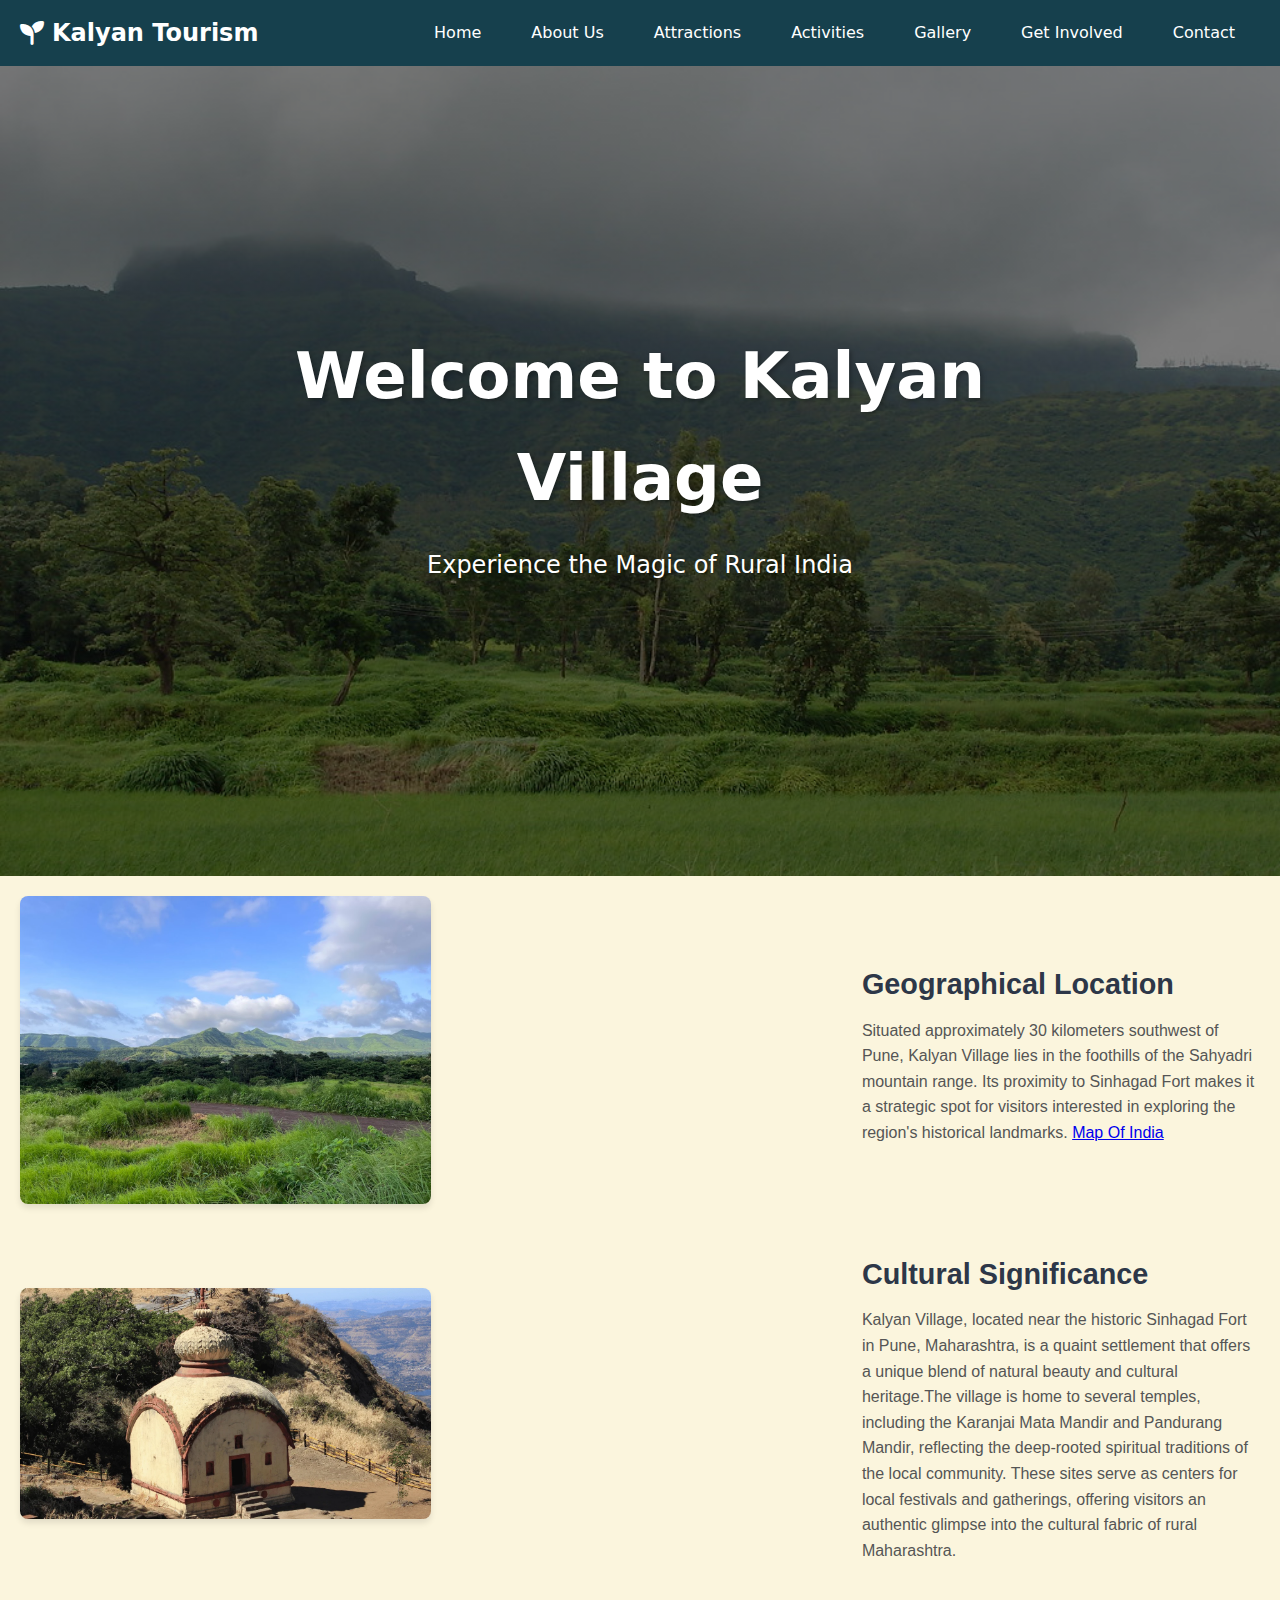
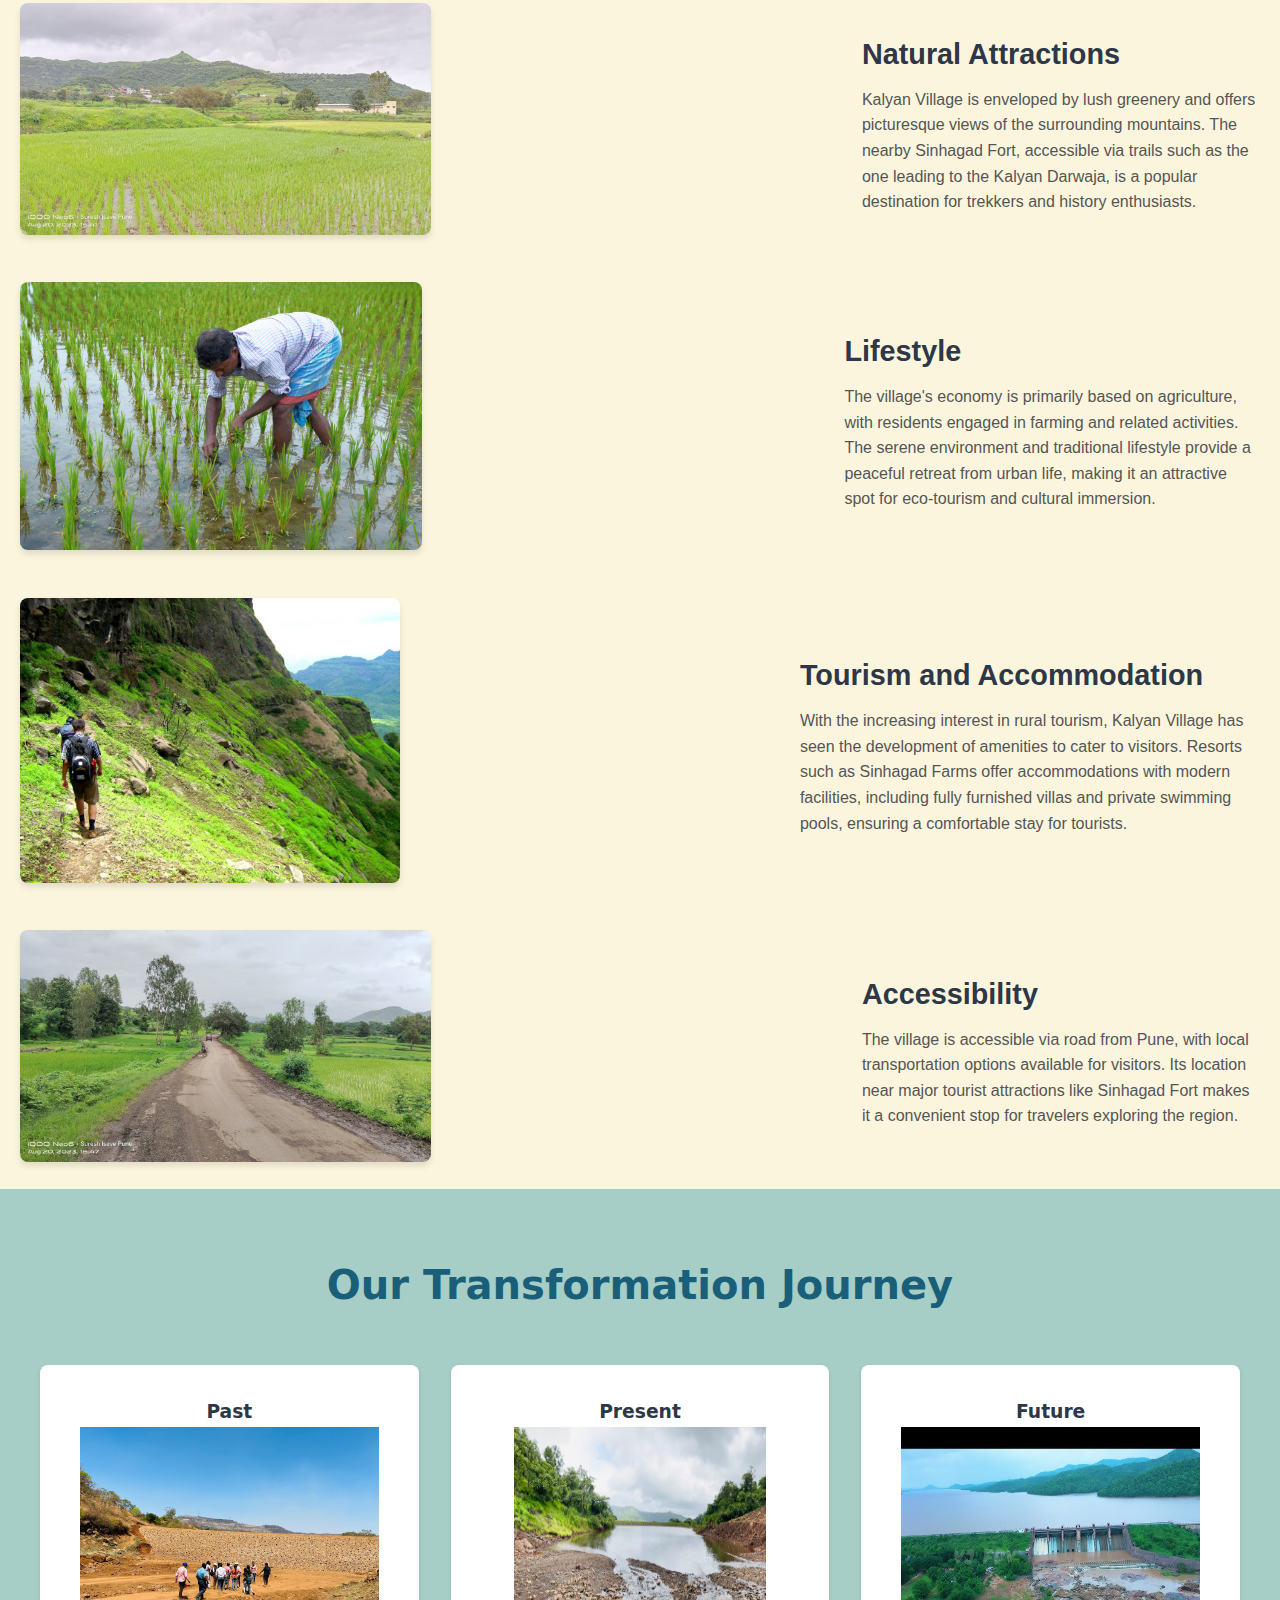
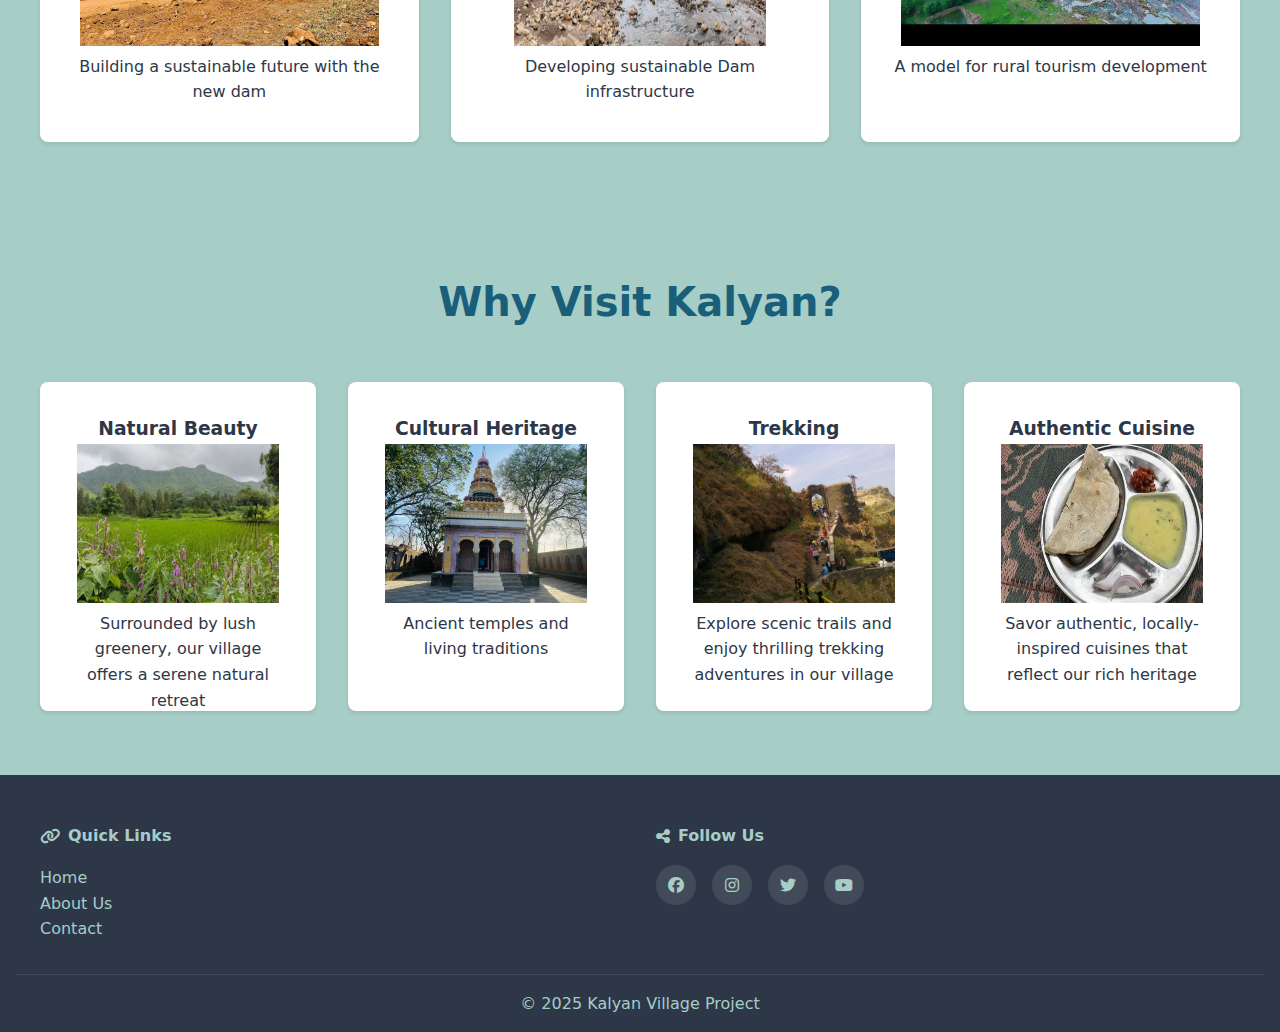
<file: index.html>
<!DOCTYPE html>
<html lang="en">
<head>
    <meta charset="UTF-8">
    <meta name="viewport" content="width=device-width, initial-scale=1.0">
    <title>Kalyan Tourism</title>
    <link rel="stylesheet" href="index.css">
    <link rel="stylesheet" href="https://cdnjs.cloudflare.com/ajax/libs/font-awesome/6.5.1/css/all.min.css">
</head>
<body>
    <nav id="navbar">
        <div class="nav-brand">
            <i class="fa-solid fa-seedling"></i>
            Kalyan Tourism
        </div>
        <div class="nav-links">
            <a href="#home"> Home</a>
            <a href="about.html" > About Us</a>
            <a href="attraction.html" > Attractions</a>
            <a href="activities.html" >Activities</a>
            <a href="gallery.html"> Gallery</a>
            <a href="involved.html" >Get Involved</a>
            <a href="contact.html" > Contact</a>
        </div>
        
    </nav>

    <main>
        <section id="home" class="section active">
            <div class="hero">
                <div class="hero-content">
                    <h1>Welcome to Kalyan Village</h1>
                    <p class="hero-subtitle">Experience the Magic of Rural India</p>
                    
                </div>
            </div>
            <section class="content">
                <div class="image">
                  <img src="nature1.jpg" width="30%" height="30%">
                </div>
                <div class="text">
                  <h2>Geographical Location</h2>
                  <p>
                    Situated approximately 30 kilometers southwest of Pune, Kalyan Village lies in the foothills of the Sahyadri mountain range. Its proximity to Sinhagad Fort makes it a strategic spot for visitors interested in exploring the region's historical landmarks. 
                    <a href="https://www.google.com/maps/search/Kalyan+Village+near+Sinhagad,+Pune/@18.3434499,73.7523248,16z/data=!3m1!4b1?entry=ttu&g_ep=EgoyMDI1MDEwOC4wIKXMDSoASAFQAw%3D%3D">Map Of India</a>
                  </p>
                </div>
              </section>
              <section class="content">
                <div class="image">
                  <img src="temple.webp" width="30%" height="30%">
                </div>
                <div class="text">
                  <h2>Cultural Significance</h2>
                  <p>
                    Kalyan Village, located near the historic Sinhagad Fort in Pune, Maharashtra, is a quaint settlement that offers a unique blend of natural beauty and cultural heritage.The village is home to several temples, including the Karanjai Mata Mandir and Pandurang Mandir, reflecting the deep-rooted spiritual traditions of the local community. These sites serve as centers for local festivals and gatherings, offering visitors an authentic glimpse into the cultural fabric of rural Maharashtra. 
        
                </p>
                </div>
              </section>
              <section class="content">
                <div class="image">
                  <img src="nature3.jpg" width="30%" height="30%">
                </div>
                <div class="text">
                  <h2>Natural Attractions</h2>
                  <p>
                    Kalyan Village is enveloped by lush greenery and offers picturesque views of the surrounding mountains. The nearby Sinhagad Fort, accessible via trails such as the one leading to the Kalyan Darwaja, is a popular destination for trekkers and history enthusiasts. 
                
                </p>
                </div>
              </section>
              <section class="content">
                <div class="image">
                  <img src="lifestyle.jpg" width="10%" height="5%">
                </div>
                <div class="text">
                  <h2>Lifestyle</h2>
                  <p>
                    The village's economy is primarily based on agriculture, with residents engaged in farming and related activities. The serene environment and traditional lifestyle provide a peaceful retreat from urban life, making it an attractive spot for eco-tourism and cultural immersion.
                </p>
                </div>
              </section>
              <section class="content">
                <div class="image">
                  <img src="trek.jpg" width="30%" height="30%">
                </div>
                <div class="text">
                  <h2>Tourism and Accommodation</h2>
                  <p>
                    With the increasing interest in rural tourism, Kalyan Village has seen the development of amenities to cater to visitors. Resorts such as Sinhagad Farms offer accommodations with modern facilities, including fully furnished villas and private swimming pools, ensuring a comfortable stay for tourists. 
                </p>
                </div>
              </section>
              <section class="content">
                <div class="image">
                  <img src="road.jpg" width="30%" height="30%">
                </div>
                <div class="text">
                  <h2>Accessibility</h2>
                  <p>
                    The village is accessible via road from Pune, with local transportation options available for visitors. Its location near major tourist attractions like Sinhagad Fort makes it a convenient stop for travelers exploring the region.
                    
                </p>
                </div>
              </section>

            <div class="transformation-journey">
                <h2>Our Transformation Journey</h2>
                <div class="journey-grid">
                    <div class="journey-card">
                        <h3>Past</h3>
                        <img src="past.jpg" width="95%" height="70%">
                        <p>Building a sustainable future with the new dam</p>
                    </div>
                    <div class="journey-card">
                        <h3>Present</h3>
                        <img src="dam.jpg" width="80%" height="70%">
                        <p>Developing sustainable Dam infrastructure</p>
                    </div>
                    <div class="journey-card">
                        <h3>Future</h3>
                        <img src="futuredam.jpg" width="95%" height="70%">
                        <p>A model for rural tourism development</p>
                    </div>
                </div>
            </div>

        

            <div class="highlights">
                <h2>Why Visit Kalyan?</h2>
                <div class="highlights-grid">
                    <div class="highlight-card">
                        <h3>Natural Beauty</h3>
                        <img src="nature2.jpg" width="95%" height="60%">
                        <p>Surrounded by lush greenery, our village offers a serene natural retreat</p>
                    </div>
                    <div class="highlight-card">
                        <h3>Cultural Heritage</h3>
                        <img src="kalayantemple.jpg" width="95%" height="60%" >
                        <p>Ancient temples and living traditions</p>
                    </div>
                    <div class="highlight-card">
                        <h3>Trekking</h3>
                        <img src="trekking.jpg" width="95%" height="60%">
                        <p>Explore scenic trails and enjoy thrilling trekking adventures in our village</p>
                    </div>
                    <div class="highlight-card">
                        <h3>Authentic Cuisine</h3>
                        <img src="cusin2.jpg" width="95%" height="60%">
                        <p>Savor authentic, locally-inspired cuisines that reflect our rich heritage</p>
                    </div>
                </div>
            </div>
        </section>
    </main>

    <footer>
        <div class="footer-content">
            <div class="footer-section">
                <h4><i class="fas fa-link"></i> Quick Links</h4>
                <ul>
                    <li><a href="#hme">Home</a></li>
                    <li><a href="about.html">About Us</a></li>
                    <li><a href="contact.html">Contact</a></li>
                </ul>
            </div>
            <div class="footer-section">
                <h4><i class="fas fa-share-alt"></i> Follow Us</h4>
                <div class="social-links">
                    <a href="#" class="social-link"><i class="fab fa-facebook"></i></a>
                    <a href="#" class="social-link"><i class="fab fa-instagram"></i></a>
                    <a href="#" class="social-link"><i class="fab fa-twitter"></i></a>
                    <a href="#" class="social-link"><i class="fab fa-youtube"></i></a>
                </div>
            </div>
        </div>
        <div class="footer-bottom">
            <p>&copy; 2025 Kalyan Village Project</p>
        </div>
    </footer>

</body>
</html>
</file>
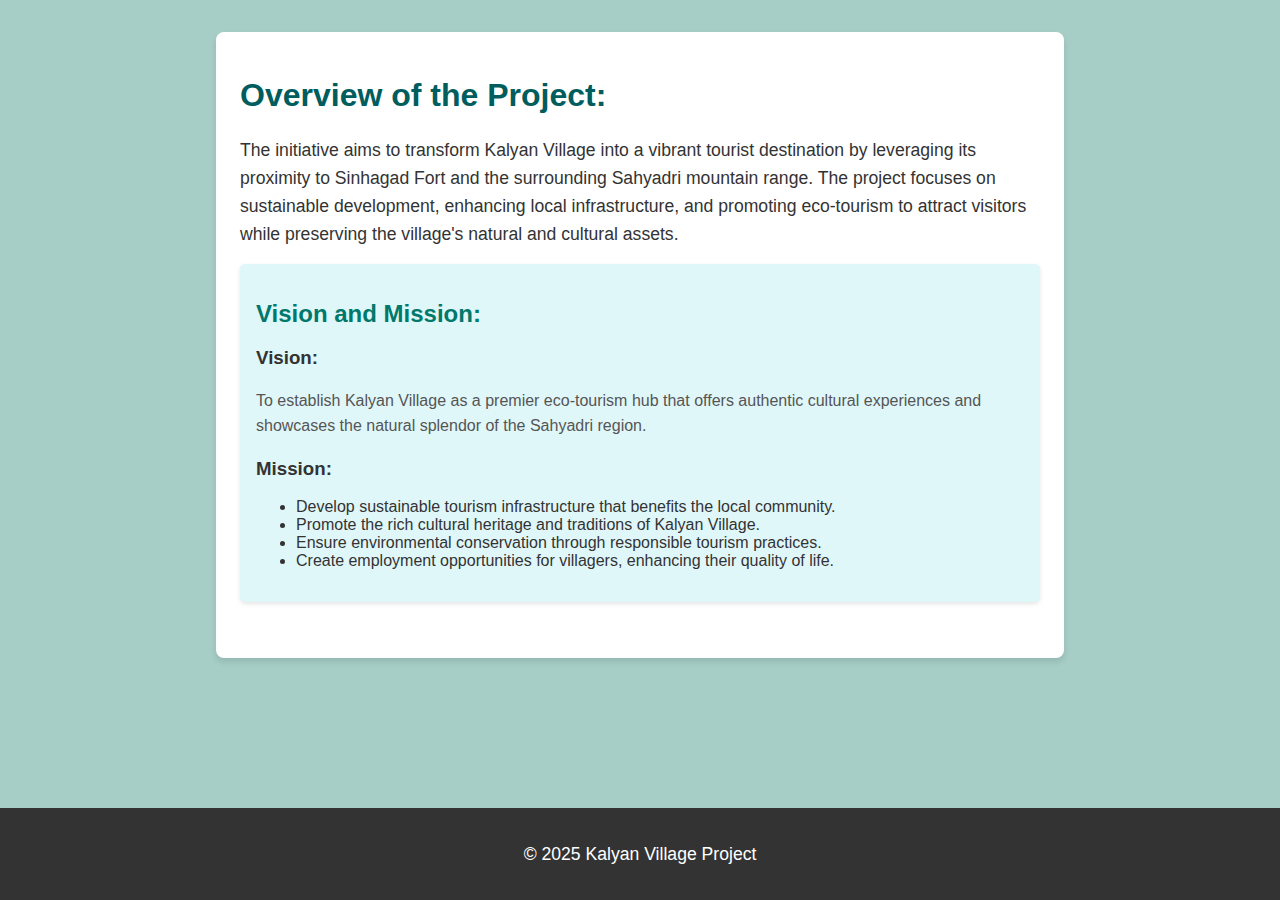
<file: about.html>
<!DOCTYPE html>
<html lang="en">
<head>
    <meta charset="UTF-8">
    <meta name="viewport" content="width=device-width, initial-scale=1.0">
    <title>About Us</title>
    <style>
        
        body {
            font-family: Arial, sans-serif;
            background-color: #A6CDC6;
            margin: 0;
            padding: 0;
            color: #333;
        }

        h1, h2 {
            color: #005d5d;
        }

        p {
            font-size: 1.1rem;
            line-height: 1.6;
            margin: 1rem 0;
        }

        
        .content-container {
            max-width: 800px;
            margin: 2rem auto;
            padding: 1.5rem;
            background-color: #ffffff;
            box-shadow: 0 4px 6px rgba(0, 0, 0, 0.1);
            border-radius: 8px;
        }

      
        section {
            margin-bottom: 2rem;
        }

        section h2 {
            font-size: 1.5rem;
            margin-bottom: 0.5rem;
        }

        section p {
            font-size: 1rem;
            color: #555;
        }

        
        .vision-mission {
            background-color: #e0f7fa;
            padding: 1rem;
            border-radius: 5px;
            box-shadow: 0 2px 4px rgba(0, 0, 0, 0.1);
        }

        .vision-mission h2 {
            color: #00796b;
        }

       
        footer {
            background-color: #333;
            color: white;
            text-align: center;
            padding: 1rem 0;
            position: fixed;
            bottom: 0;
            width: 100%;
        }
    </style>
</head>
<body>
    <div class="content-container">
        <h1>Overview of the Project:</h1>
        <p>The initiative aims to transform Kalyan Village into a vibrant tourist destination by leveraging its proximity to Sinhagad Fort and the surrounding Sahyadri mountain range. The project focuses on sustainable development, enhancing local infrastructure, and promoting eco-tourism to attract visitors while preserving the village's natural and cultural assets.</p>

        <section class="vision-mission">
            <h2>Vision and Mission:</h2>
            <h3>Vision:</h3>
            <p>To establish Kalyan Village as a premier eco-tourism hub that offers authentic cultural experiences and showcases the natural splendor of the Sahyadri region.</p>
            <h3>Mission:</h3>
            <ul>
                <li>Develop sustainable tourism infrastructure that benefits the local community.</li>
                <li>Promote the rich cultural heritage and traditions of Kalyan Village.</li>
                <li>Ensure environmental conservation through responsible tourism practices.</li>
                <li>Create employment opportunities for villagers, enhancing their quality of life.</li>
            </ul>
        </section>
    </div>

    <footer>
        <p>&copy; 2025 Kalyan Village Project</p>
    </footer>
</body>
</html>
</file>
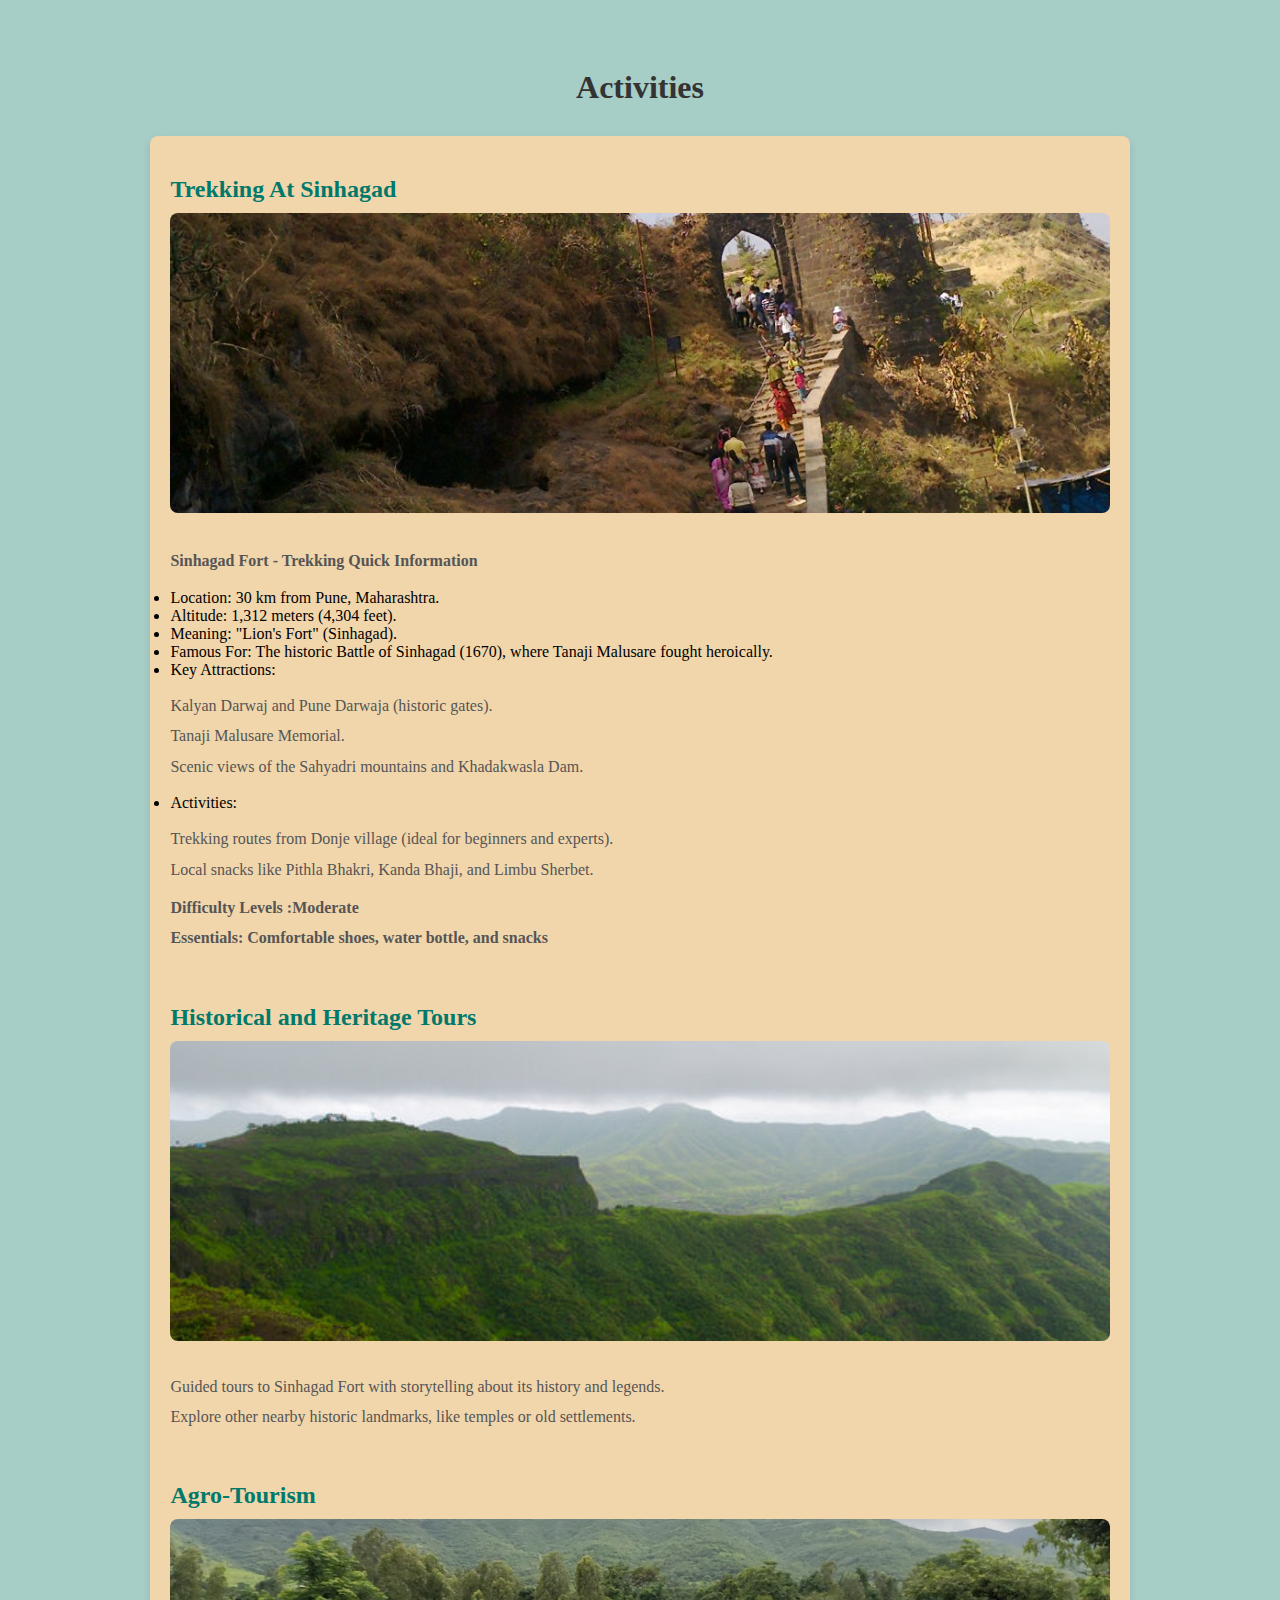
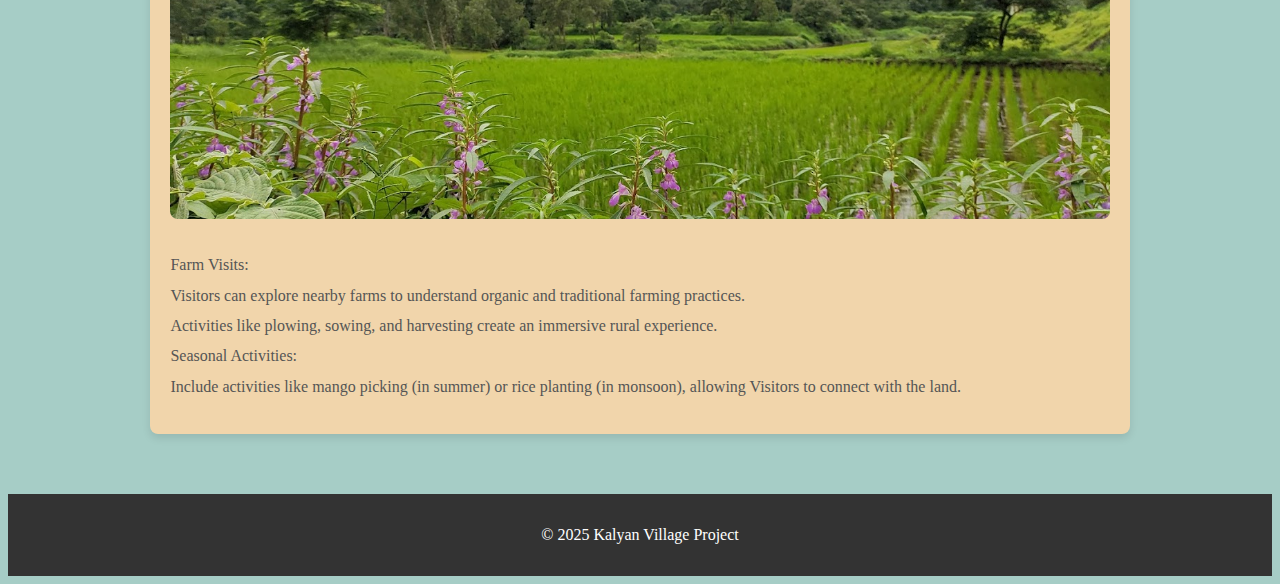
<file: activities.html>
<!DOCTYPE html>
<html lang="en">
<head>
    <meta charset="UTF-8">
    <meta name="viewport" content="width=device-width, initial-scale=1.0">
    <title>Activities</title>
    <style>
    body{
            background-color: #A6CDC6;
    }
    #activities {
        padding: 40px 20px;
        background-color: #A6CDC6;
    }
    
    #activities .container {
        width: 80%;
        margin: 0 auto;
        text-align: center;
    }
    
    #activities h1 {
        font-size: 2rem;
        color: #333;
        margin-bottom: 30px;
    }
    
    .activity {
        background-color: #f1d5ab;
        padding: 20px;
        border-radius: 8px;
        box-shadow: 0 4px 8px rgba(0, 0, 0, 0.1);
        margin-bottom: 20px;
        text-align: left;
    }
    
    .activity h2 {
        font-size: 1.5rem;
        color: #00796b;
        margin-bottom: 10px;
    }
    
    .activity img {
        width: 100%;
        max-height: 300px;
        border-radius: 8px;
        object-fit: cover;
        margin-bottom: 15px;
    }
    
    .activity p {
        font-size: 1rem;
        color: #555;
        line-height: 1.6;
        margin-bottom: 15px;
    }
    
    .activity ul {
        list-style: none;
        padding: 0;
    }
    
    .activity ul li {
        font-size: 1rem;
        color: #555;
        line-height: 1.4;
        margin: 8px 0;
    }
    footer {
        background-color: #333;
        color: white;
        text-align: center;
        padding: 1rem 0;
        bottom: 0;
        width: 100%;
    }
    </style>
</head>
<body>
    <section id="activities">
        <div class="container">
            <h1>Activities</h1>
            <div class="activity">
                <h2>Trekking At Sinhagad</h2>
                <img src="trekking.jpg">
                <p>
                    <b>Sinhagad Fort - Trekking Quick Information</b>

                        <li>Location: 30 km from Pune, Maharashtra.</li>
                        <li>Altitude: 1,312 meters (4,304 feet). </li> 
                        <li>Meaning: "Lion's Fort" (Sinhagad). </li> 
                        <li>Famous For: The historic Battle of Sinhagad (1670), where Tanaji Malusare fought heroically.</li>  
                    <li>Key Attractions:</li> 
                    <ul> 
                    <li>Kalyan Darwaj and Pune Darwaja (historic gates).</li>  
                    <li>Tanaji Malusare Memorial.</li>  
                    <li>Scenic views of the Sahyadri mountains and Khadakwasla Dam.</li> 
                    </ul> 
                    <li>Activities:</li>
                        <ul>  
                        <li>Trekking routes from Donje village (ideal for beginners and experts).</li>  
                        <li>Local snacks like Pithla Bhakri, Kanda Bhaji, and Limbu Sherbet.</li>  
                        </ul>
                </p>
                <ul>
                    <li><b>Difficulty Levels :Moderate</b></li>
                    <li><b>Essentials: Comfortable shoes, water bottle, and snacks</b></li>
                </ul>
                <br>
                <h2>Historical and Heritage Tours</h2>
                <img src="sihagad1.jpeg">
                <ul>
                <li>Guided tours to Sinhagad Fort with storytelling about its history and legends.</li>
                <li>Explore other nearby historic landmarks, like temples or old settlements.</li>
                </ul>
                <br>
                <h2>Agro-Tourism</h2>
                <img src="nature2.jpg">
                <ul>
                <li>Farm Visits:</li>
                <ul>
                <li>Visitors can explore nearby farms to understand organic and traditional farming practices.</li> <li>Activities like plowing, sowing, and harvesting create an immersive rural experience.</li>
                </ul>
                <li>Seasonal Activities:</li>
                <li>Include activities like mango picking (in summer) or rice planting (in monsoon), allowing Visitors to connect with the land.</li>
                </ul>
            </div>
        </div>
    </section>
    <footer>
        <p>&copy; 2025 Kalyan Village Project</p>
    </footer>
</body>
</html>
</file>
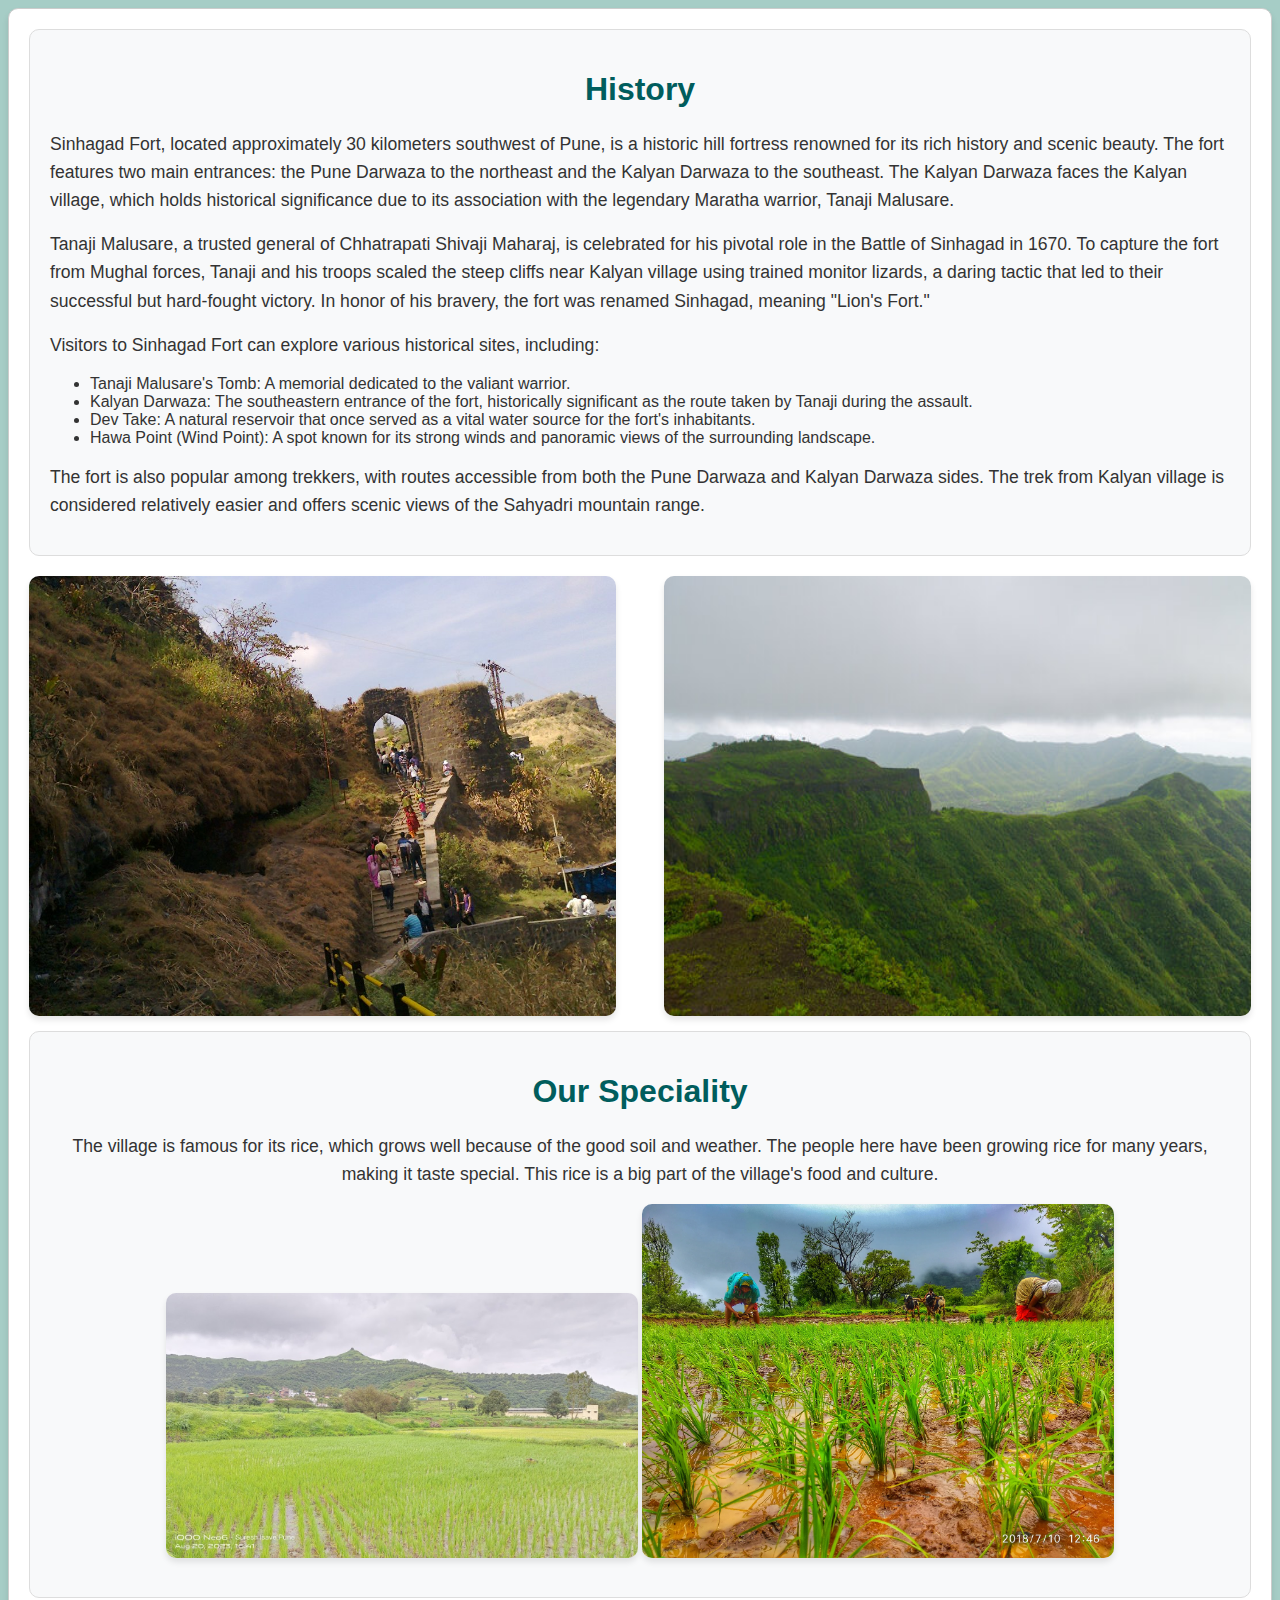
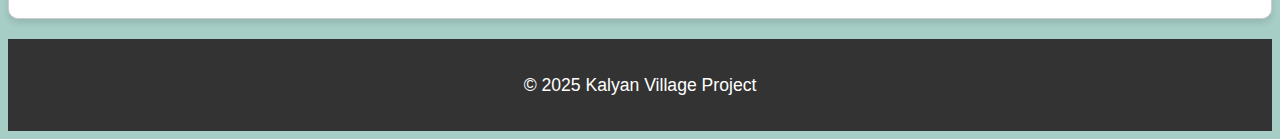
<file: attraction.html>
<!DOCTYPE html>
<html lang="en">
<head>
    <meta charset="UTF-8">
    <meta name="viewport" content="width=device-width, initial-scale=1.0">
    <title>Attractions</title>
    <style>
        body {
            font-family: Arial, sans-serif;
            background-color: #A6CDC6;
            color: #333;
        }

        h1, h2 {
            color: #005d5d;
            text-align: center;
        }

        p {
            font-size: 1.1rem;
            line-height: 1.6;
            margin: 1rem 0;
        }

        #attraction {
            padding: 20px;
            background-color: #fff;
            border: 1px solid #ccc;
            border-radius: 10px;
            box-shadow: 0px 4px 6px rgba(0, 0, 0, 0.1);
            margin-bottom: 20px;
        }

        .content-box {
            margin-bottom: 20px;
            padding: 20px;
            background-color: #f8f9fa;
            border: 1px solid #ddd;
            border-radius: 10px;
        }

        .container {
            display: flex;
            flex-wrap: wrap;
            justify-content: space-between;
            gap: 10px;
            margin-top: 20px;
        }

        .container img {
            max-width: 48%;
            height: auto;
            border-radius: 10px;
            box-shadow: 0px 4px 6px rgba(0, 0, 0, 0.1);
            margin-bottom: 15px;
            transition: transform 0.3s ease, box-shadow 0.3s ease;
        }

        .container img:hover {
            transform: scale(1.05);
            box-shadow: 0px 6px 12px rgba(0, 0, 0, 0.2);
        }

        .special {
            text-align: center;
            padding: 20px;
            background-color: #f8f9fa;
            border: 1px solid #ddd;
            border-radius: 10px;
        }

        .special img {
            max-width: 40%;
            height: auto;
            border-radius: 10px;
            box-shadow: 0px 4px 6px rgba(0, 0, 0, 0.1);
            margin-bottom: 15px;
            transition: transform 0.3s ease, box-shadow 0.3s ease;
        }

        footer {
            background-color: #333;
            color: white;
            text-align: center;
            padding: 1rem 0;
            bottom: 0;
            width: 100%;
        }
    </style>
</head>
<body>
    <section id="attraction">
        <div class="content-box">
            <h1>History</h1>
            <p>
                Sinhagad Fort, located approximately 30 kilometers southwest of Pune, is a historic hill fortress renowned for its rich history and scenic beauty. The fort features two main entrances: the Pune Darwaza to the northeast and the Kalyan Darwaza to the southeast. The Kalyan Darwaza faces the Kalyan village, which holds historical significance due to its association with the legendary Maratha warrior, Tanaji Malusare.
            </p>
            <p>
                Tanaji Malusare, a trusted general of Chhatrapati Shivaji Maharaj, is celebrated for his pivotal role in the Battle of Sinhagad in 1670. To capture the fort from Mughal forces, Tanaji and his troops scaled the steep cliffs near Kalyan village using trained monitor lizards, a daring tactic that led to their successful but hard-fought victory. In honor of his bravery, the fort was renamed Sinhagad, meaning "Lion's Fort."
            </p>
            <p>
                Visitors to Sinhagad Fort can explore various historical sites, including:
            </p>
            <ul>
                <li>Tanaji Malusare's Tomb: A memorial dedicated to the valiant warrior.</li>
                <li>Kalyan Darwaza: The southeastern entrance of the fort, historically significant as the route taken by Tanaji during the assault.</li>
                <li>Dev Take: A natural reservoir that once served as a vital water source for the fort's inhabitants.</li>
                <li>Hawa Point (Wind Point): A spot known for its strong winds and panoramic views of the surrounding landscape.</li>
            </ul>
            <p>
                The fort is also popular among trekkers, with routes accessible from both the Pune Darwaza and Kalyan Darwaza sides. The trek from Kalyan village is considered relatively easier and offers scenic views of the Sahyadri mountain range.
            </p>
        </div>
        <div class="container">
            <img src="trekking.jpg" alt="Trekking">
            <img src="sihagad1.jpeg" alt="Sinhagad Fort">
        </div>
        <div class="special">
            <h1>Our Speciality</h1>
            <p>
                The village is famous for its rice, which grows well because of the good soil and weather. The people here have been growing rice for many years, making it taste special. This rice is a big part of the village's food and culture.
            </p>
            <img src="nature3.jpg" alt="Nature">
            <img src="rice..webp" alt="Rice Fields">
        </div>
    </section>
    <footer>
        <p>&copy; 2025 Kalyan Village Project</p>
    </footer>
</body>
</html>
</file>
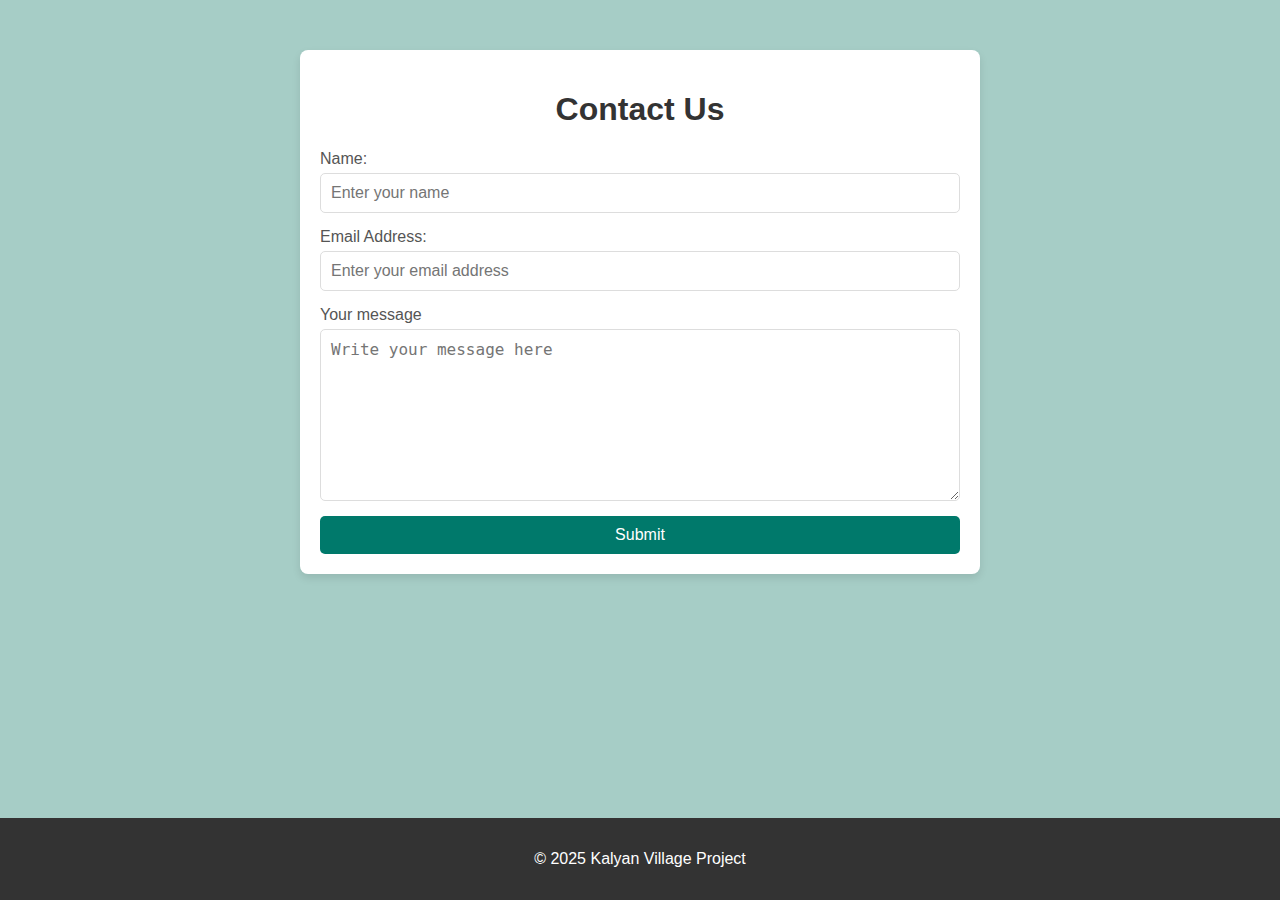
<file: contact.html>
<!DOCTYPE html>
<html lang="en">
<head>
    <meta charset="UTF-8">
    <meta name="viewport" content="width=device-width, initial-scale=1.0">
    <title>Get Involved</title>
    <style>
        body {
            font-family: Arial, sans-serif;
            background-color: #A6CDC6;
            margin: 0;
            padding: 0;
        }
        .container {
            width: 50%;
            margin: 50px auto;
            padding: 20px;
            background-color: white;
            border-radius: 8px;
            box-shadow: 0 4px 8px rgba(0, 0, 0, 0.1);
        }
        h1 {
            text-align: center;
            color: #333;
        }
        form {
            display: flex;
            flex-direction: column;
        }
        label {
            font-size: 1rem;
            margin-bottom: 5px;
            color: #555;
        }
        input, textarea {
            padding: 10px;
            margin-bottom: 15px;
            border-radius: 5px;
            border: 1px solid #ddd;
            font-size: 1rem;
        }
        textarea {
            resize: vertical;
            min-height: 150px;
        }
        button {
            padding: 10px;
            background-color: #00796b;
            color: white;
            font-size: 1rem;
            border: none;
            border-radius: 5px;
            cursor: pointer;
        }
        button:hover {
            background-color: #004d40;
        }
        footer {
            background-color: #333;
            color: white;
            text-align: center;
            padding: 1rem 0;
            position: fixed;
            bottom: 0;
            width: 100%;
        }
    </style>
</head>
<body>

    <div class="container">
        <h1>Contact Us</h1>
        <form action="#" method="post">
            <label for="name">Name:</label>
            <input type="text" placeholder="Enter your name" id="name" name="name" required>

            <label for="email">Email Address:</label>
            <input type="email" placeholder="Enter your email address" id="email" name="email" required>

            <label for="message">Your message</label>
            <textarea id="message" placeholder="Write your message here" name="message" required></textarea>

            <button type="submit">Submit</button>
        </form>
    </div>
    <footer>
        <p>&copy; 2025 Kalyan Village Project</p>
    </footer>
</body>
</html>
</file>
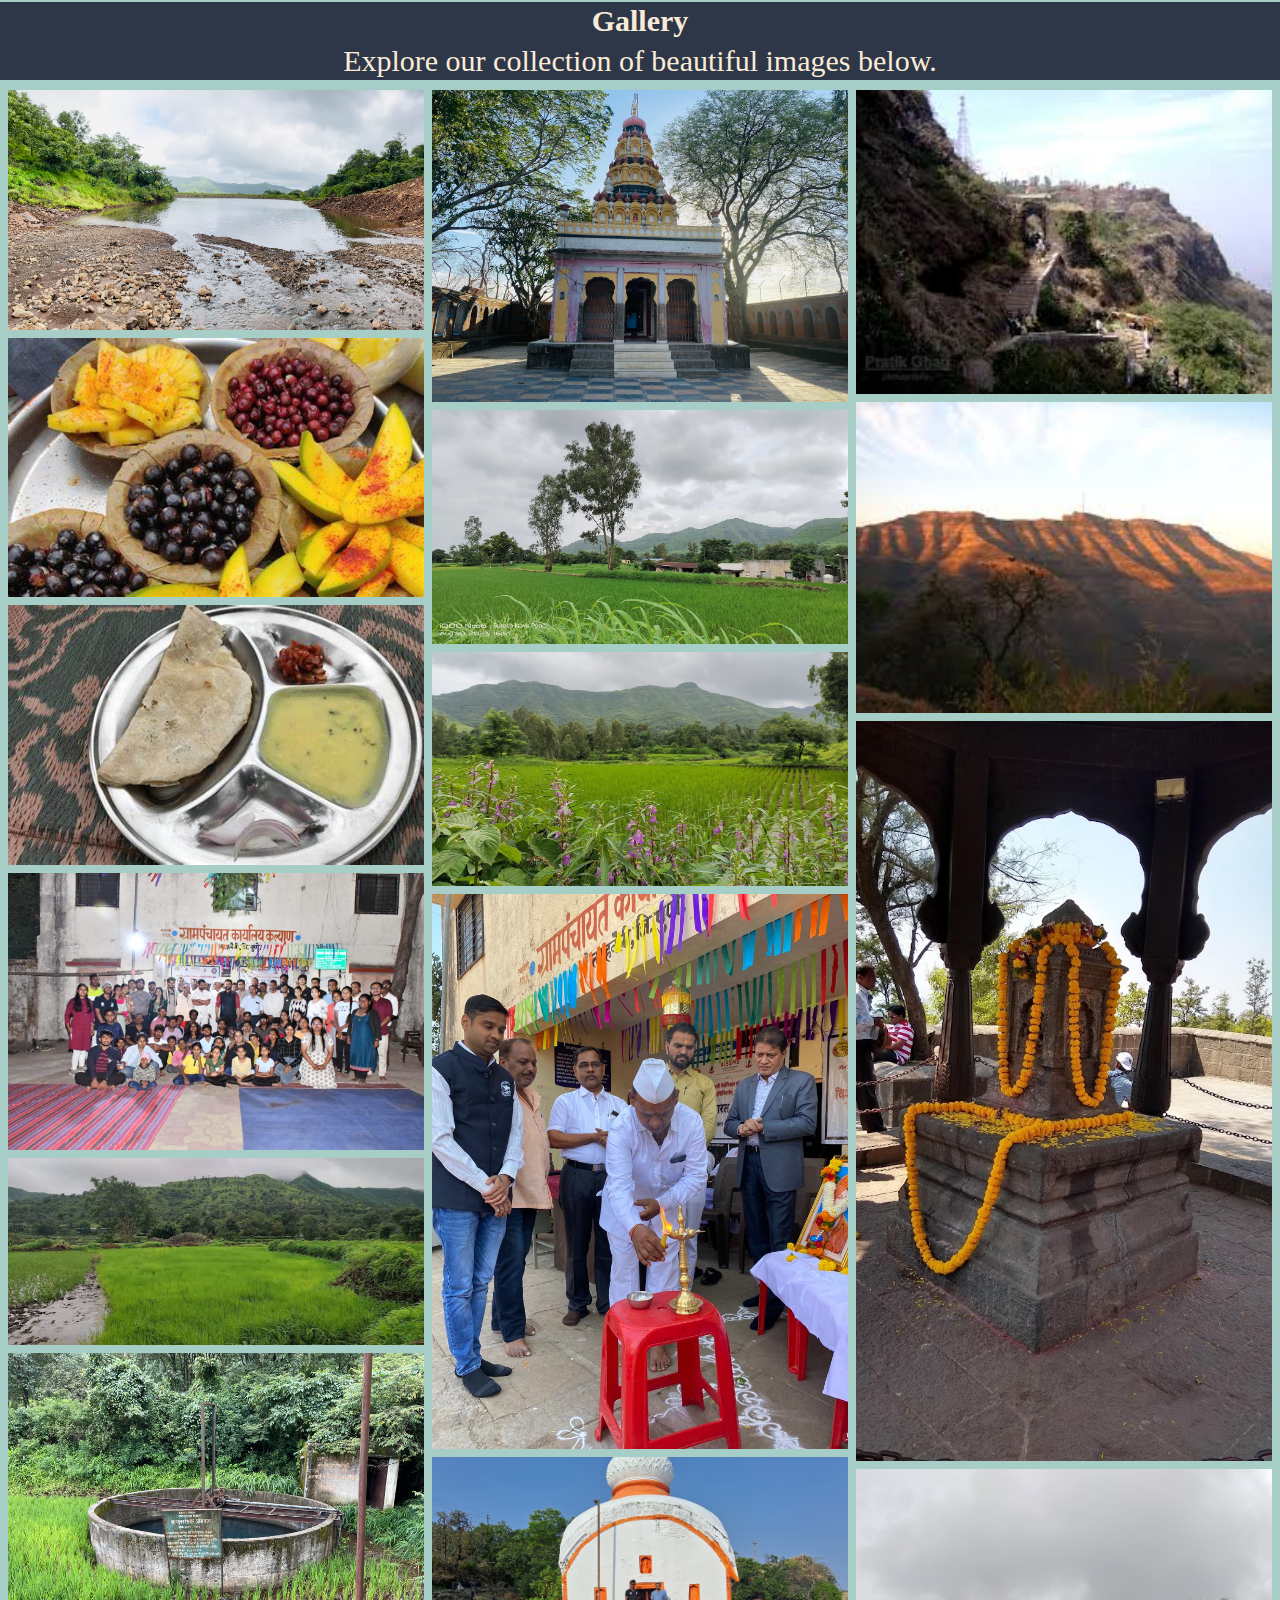
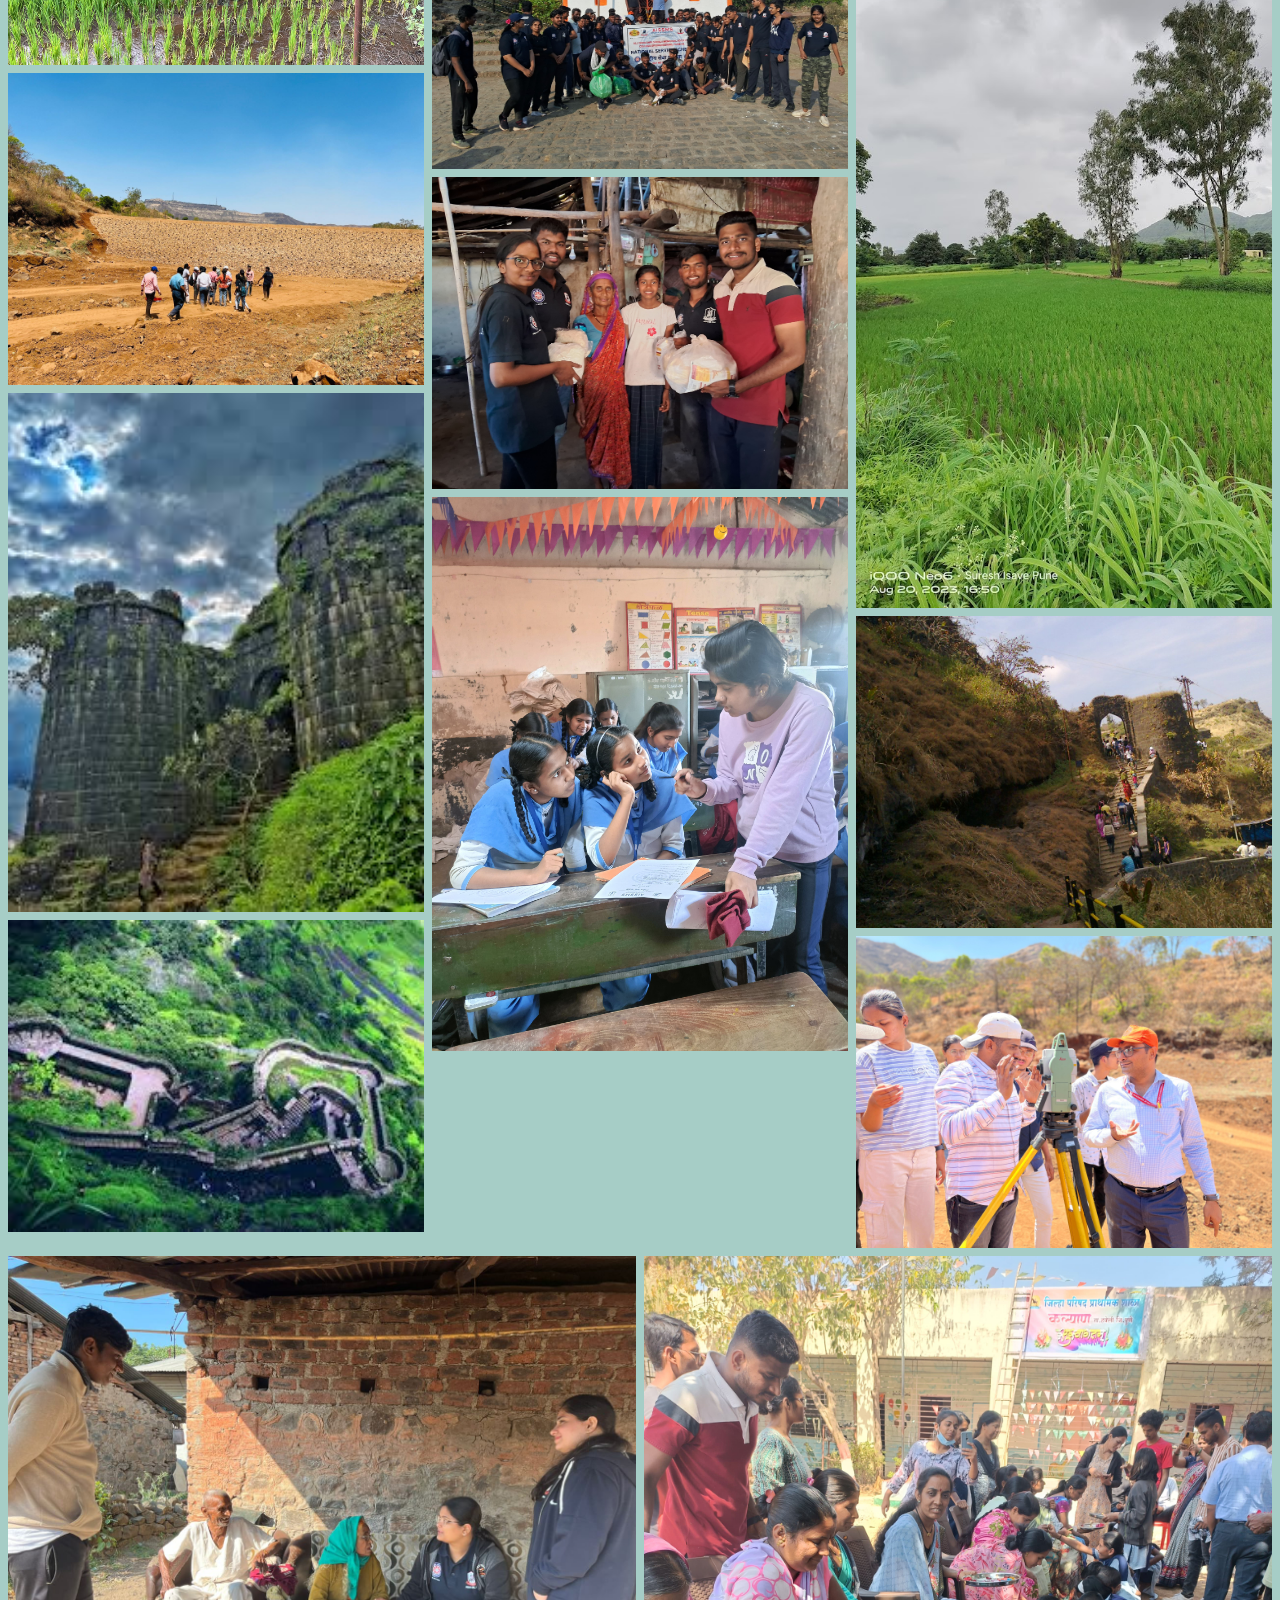
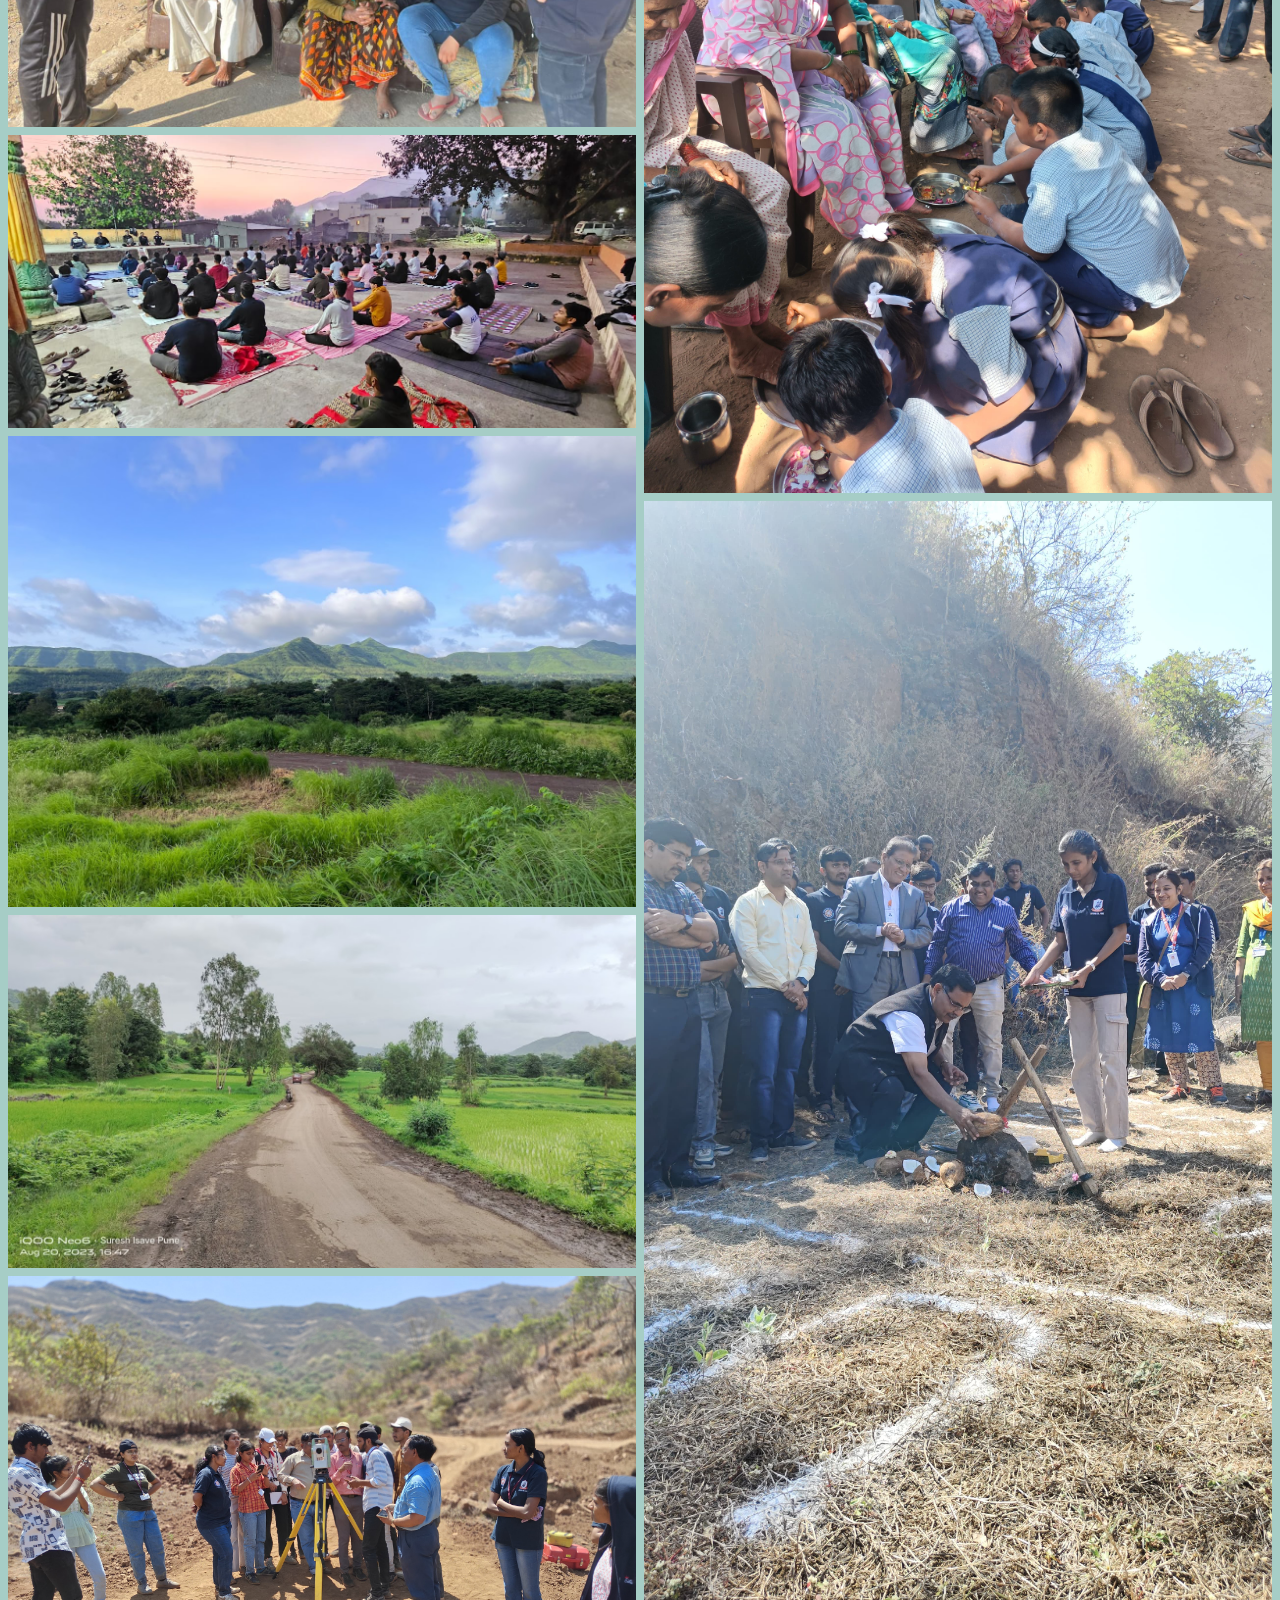
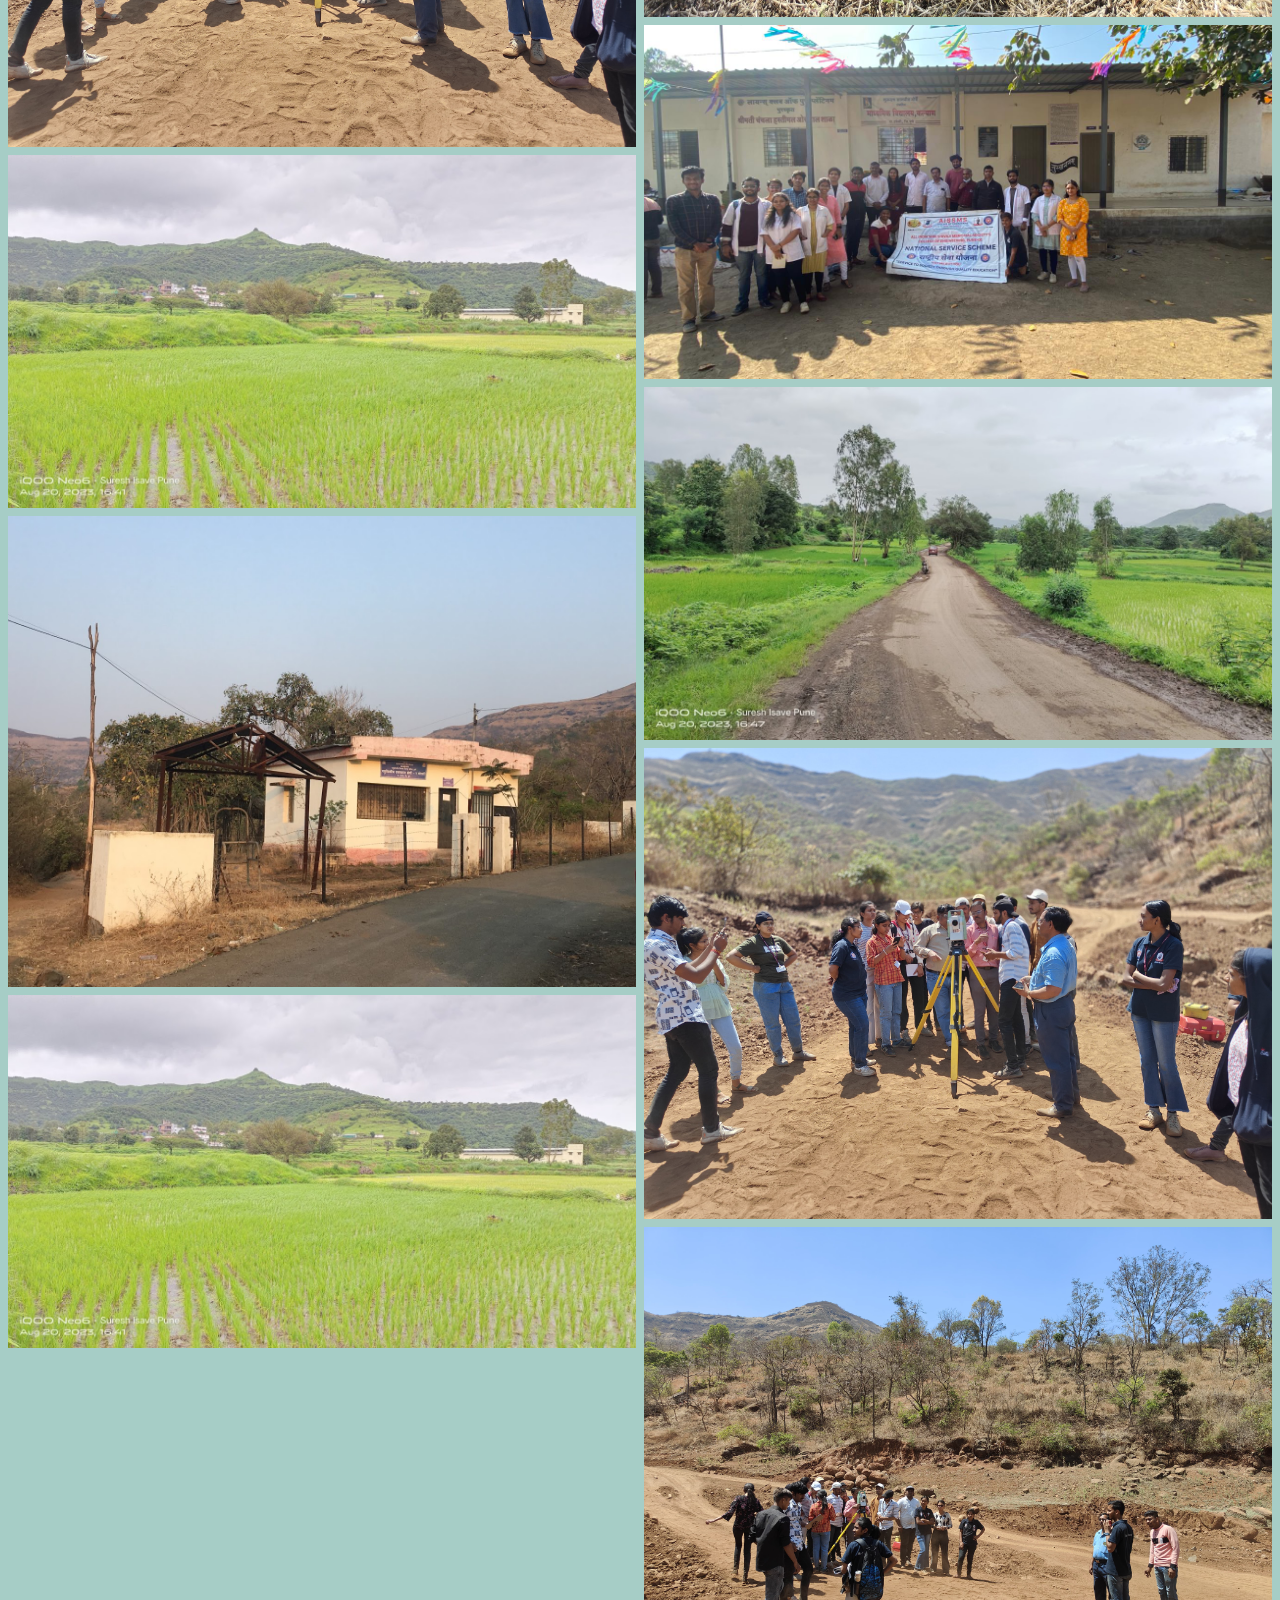
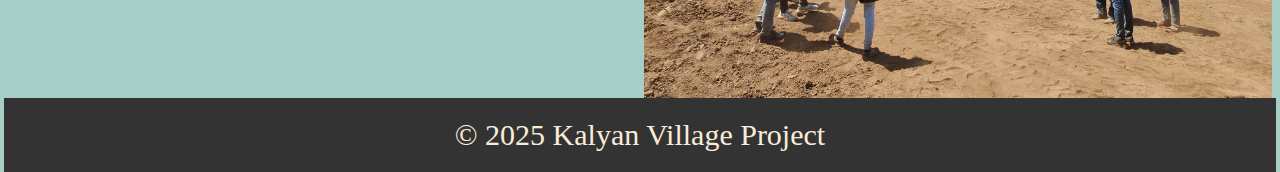
<file: gallery.html>
<!DOCTYPE html>
<html lang="en">
<head>
    <meta charset="UTF-8">
    <meta name="viewport" content="width=device-width, initial-scale=1.0">
    <title>Gallery</title>
    <style>
        body{
            background-color: #A6CDC6;
            margin: 0%;
            padding: 0%;
        }
        header{
            background-color:  #2d3748;
            padding: 0%;
            margin: 0%;
        }
        h2 , p{
            padding: 2px;
            margin: 2px;
            text-align: center;
            text-decoration: none;
            font-family: 'Times New Roman', Times, serif;
            font-size: 30px;
            color: antiquewhite;
        }
        .row {
            display: flex;
            flex-wrap: wrap;
            padding: 0 4px;
          }
        .column {
            flex: 25%;
            max-width: 55%;
            padding: 0 4px;
          }
          
          .column img {
            margin-top: 8px;
            vertical-align: middle;
            width: 100%;
          }
          

          @media screen and (max-width: 900px) {
            .column {
              flex: 70%;
              max-width: 80%;
            }
          }
          @media screen and (max-width: 600px) {
            .column {
              flex: 100%;
              max-width: 100%;
            }
          }
          footer {
            background-color: #333;
            color: white;
            text-align: center;
            padding: 1rem 0;
            bottom: 0;
            width: 100%;
        }
    </style>
</head>
<body>
    <header>
        <h2><b>Gallery</b></h2>
        <p>Explore our collection of beautiful images below.</p>
    </header>  
    <div class="row">
        <div class="column">
          <img src="dam.jpg">
          <img src="cusin.1.jpg">
          <img src="cusin2.jpg">
          <img src="work3.jpg">
          <img src="img1.jpg">
          <img src="img2.jpg">
          <img src="past.jpg">
          <img src="sihagad.jpeg">
          <img src="sihagadfort.jpeg">
        </div>
        <div class="column">
          <img src="kalayantemple.jpg">
          <img src="naturalkalayan.jpg">
          <img src="nature2.jpg">
          <img src="work.10jpg.jpg">
          <img src="work.8jpg.jpg">
          <img src="work9.jpg">
          <img src="work11.jpg">
    
        </div>
        <div class="column">
          <img src="sihagadfort1.jpeg">
          <img src="sihagadfort2.jpeg">
          <img src="sinhgad temple.jpg">
          <img src="ricefarm.jpg">
          <img src="trekking.jpg">
          <img src="dam5.jpg">
        </div>
        <div class="column">
          <img src="work1.jpg">
          <img src="work2.jpg">
          <img src="nature1.jpg">
          <img src="road.jpg">
          <img src="dam2.jpg">
          <img src="nature3.jpg">
          <img src="IMG_1736.JPG">
            <img src="nature3.jpg">
        </div>
        <div class="column">
            <img src="work4.jpg">
            <img src="work5.jpg">
            <img src="work6.jpg">
            <img src="road.jpg">
            <img src="dam2.jpg">
            <img src="dam3.jpg">
      </div>
      <footer>
        <p>&copy; 2025 Kalyan Village Project</p>
    </footer>
</body>
</html>
</file>
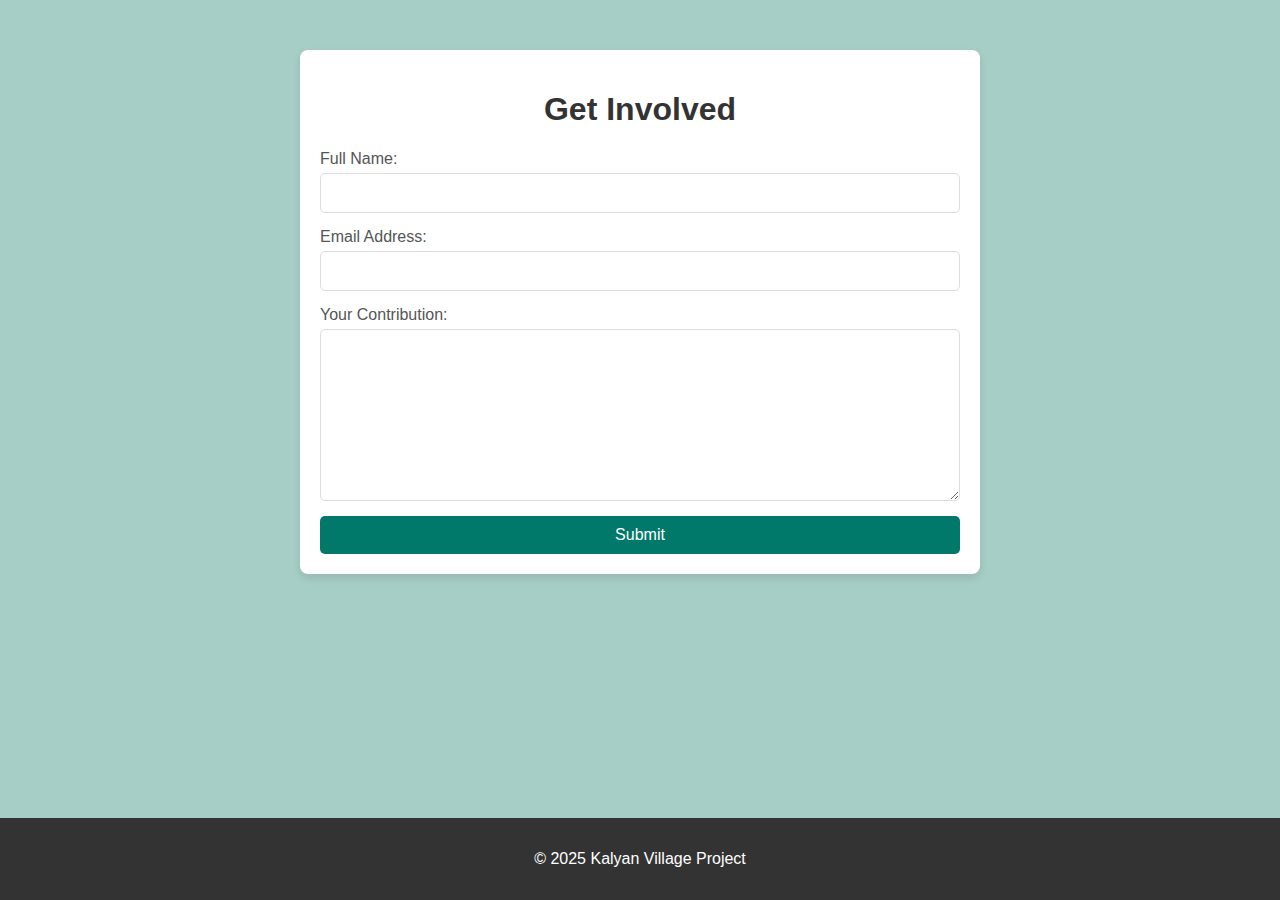
<file: involved.html>
<!DOCTYPE html>
<html lang="en">
<head>
    <meta charset="UTF-8">
    <meta name="viewport" content="width=device-width, initial-scale=1.0">
    <title>Get Involved</title>
    <style>
        body {
            font-family: Arial, sans-serif;
            background-color: #A6CDC6;
            margin: 0;
            padding: 0;
        }
        .container {
            width: 50%;
            margin: 50px auto;
            padding: 20px;
            background-color: white;
            border-radius: 8px;
            box-shadow: 0 4px 8px rgba(0, 0, 0, 0.1);
        }
        h1 {
            text-align: center;
            color: #333;
        }
        form {
            display: flex;
            flex-direction: column;
        }
        label {
            font-size: 1rem;
            margin-bottom: 5px;
            color: #555;
        }
        input, textarea {
            padding: 10px;
            margin-bottom: 15px;
            border-radius: 5px;
            border: 1px solid #ddd;
            font-size: 1rem;
        }
        textarea {
            resize: vertical;
            min-height: 150px;
        }
        button {
            padding: 10px;
            background-color: #00796b;
            color: white;
            font-size: 1rem;
            border: none;
            border-radius: 5px;
            cursor: pointer;
        }
        button:hover {
            background-color: #004d40;
        }
        footer {
            background-color: #333;
            color: white;
            text-align: center;
            padding: 1rem 0;
            position: fixed;
            bottom: 0;
            width: 100%;
        }
    </style>
</head>
<body>

    <div class="container">
        <h1>Get Involved</h1>
        <form action="#" method="post">
            <label for="name">Full Name:</label>
            <input type="text" id="name" name="name" required>

            <label for="email">Email Address:</label>
            <input type="email" id="email" name="email" required>

            <label for="message">Your Contribution:</label>
            <textarea id="message" name="message" required></textarea>

            <button type="submit">Submit</button>
        </form>
    </div>
    <footer>
        <p>&copy; 2025 Kalyan Village Project</p>
    </footer>
</body>
</html>
</file>
<file: index.css>
:root {
    --primary-color: #1a5f7a;
    --secondary-color: #2d3748;
    --accent-color: #e17055;
    --background-color: #A6CDC6;
    --text-color: #2d3748;
    --white: #A6CDC6;
    --success-color: #48bb78;
}

* {
    margin: 0;
    padding: 0;
    box-sizing: border-box;
}

body {
    font-family: 'Inter', system-ui, -apple-system, sans-serif;
    line-height: 1.6;
    color: var(--text-color);
    background-color: var(--background-color);
}

body, html {
    margin: 0;
    padding: 0;
}


#navbar {
    display: flex;
    justify-content: space-between;
    align-items: center;
    background-color:#16404D;
    padding: 10px 20px;
}

.nav-brand {
    color: white;
    font-size: 1.5rem;
    font-weight: bold;
    display: flex;
    align-items: center;
}

.nav-brand i {
    margin-right: 8px;
}


.nav-links {
    display: flex;
}

.nav-links a {
    color: white;
    text-decoration: none;
    padding: 10px 15px;
    margin: 0 10px;
}

.nav-links a:hover {
    background-color: #00796b;
    border-radius: 5px;
}

.mobile-menu {
    display: none;
    background: none;
    border: none;
    color: white;
    font-size: 1.5rem;
}


.section {
    display: none;
    opacity: 0;
    transform: translateY(20px);
    transition: opacity 0.5s ease, transform 0.5s ease;
}


.section.active {
    display: block;
    opacity: 1;
    transform: translateY(0);
}


.hero {
    height: 90vh;
    background-image: linear-gradient(rgba(0,0,0,0.5), rgba(0,0,0,0.5)), 
                      url(weather.jpg);
    background-size: cover;
    background-position: center;
    background-attachment: fixed;
    display: flex;
    align-items: center;
    justify-content: center;
    color: white;
    text-align: center;
}

.hero-content {
    max-width: 800px;
    padding: 2rem;
}

.hero-content h1 {
    font-size: 4rem;
    margin-bottom: 1rem;
    text-shadow: 2px 2px 4px rgba(0,0,0,0.3);
}

.hero-subtitle {
    font-size: 1.5rem;
    margin-bottom: 2rem;
    text-shadow: 1px 1px 2px rgba(0,0,0,0.3);
}

.hero-buttons {
    display: flex;
    gap: 1rem;
    justify-content: center;
}




.transformation-journey {
    padding: 4rem 2rem;
    background-color: var(--white);
}

.transformation-journey h2 {
    text-align: center;
    margin-bottom: 3rem;
    font-size: 2.5rem;
    color: var(--primary-color);
}

.journey-grid {
    display: grid;
    grid-template-columns: repeat(auto-fit, minmax(250px, 1fr));
    gap: 2rem;
    max-width: 1200px;
    margin: 0 auto;
}

.journey-card {
    text-align: center;
    padding: 2rem;
    background-color: white;
    border-radius: 8px;
    box-shadow: 0 2px 4px rgba(0,0,0,0.1);
    transition: transform 0.3s ease;
}

.journey-card:hover {
    transform: translateY(-5px);
}

.journey-card i {
    font-size: 2.5rem;
    color: var(--accent-color);
    margin-bottom: 1rem;
}
.content {
    display: flex;
    align-items: center;
    gap: 20px;
    padding: 20px;
    background-color: #FBF5DD;
  }
  
.image img {
    width: 50%;
    border-radius: 8px;
    box-shadow: 0 4px 6px rgba(0, 0, 0, 0.1);
}
  
.text {
    width: 50%;
    font-family: Arial, sans-serif;
}
  
.text h2 {
    margin-bottom: 10px;
    font-size: 1.8rem;
}
.text p {
    line-height: 1.6;
    color: #555;
}
  

.highlights {
    padding: 4rem 2rem;
    background-color: var(--white);
}

.highlights h2 {
    text-align: center;
    margin-bottom: 3rem;
    font-size: 2.5rem;
    color: var(--primary-color);
}

.highlights-grid {
    display: grid;
    grid-template-columns: repeat(auto-fit, minmax(250px, 1fr));
    gap: 2rem;
    max-width: 1200px;
    margin: 0 auto;
}

.highlight-card {
    text-align: center;
    padding: 2rem;
    background-color: white;
    border-radius: 8px;
    box-shadow: 0 2px 4px rgba(0,0,0,0.1);
    transition: transform 0.3s ease;
}

.highlight-card:hover {
    transform: translateY(-5px);
}

.highlight-card i {
    font-size: 2.5rem;
    color: var(--accent-color);
    margin-bottom: 1rem;
}


footer {
    background-color: var(--secondary-color);
    color: var(--white);
    padding: 3rem 1rem 1rem;
}

.footer-content {
    max-width: 1200px;
    margin: 0 auto;
    display: grid;
    grid-template-columns: repeat(auto-fit, minmax(250px, 1fr));
    gap: 2rem;
}

.footer-section h4 {
    margin-bottom: 1rem;
    display: flex;
    align-items: center;
    gap: 0.5rem;
}

.footer-section ul {
    list-style: none;
}

.footer-section a {
    color: var(--white);
    text-decoration: none;
    transition: color 0.3s ease;
}

.footer-section a:hover {
    color: var(--accent-color);
}

.social-links {
    display: flex;
    gap: 1rem;
}

.social-link {
    width: 40px;
    height: 40px;
    border-radius: 50%;
    background-color: rgba(255,255,255,0.1);
    display: flex;
    align-items: center;
    justify-content: center;
    transition: all 0.3s ease;
}

.social-link:hover {
    background-color: var(--accent-color);
    transform: translateY(-2px);
}

.footer-bottom {
    text-align: center;
    margin-top: 2rem;
    padding-top: 1rem;
    border-top: 1px solid rgba(255,255,255,0.1);
}
</file>
